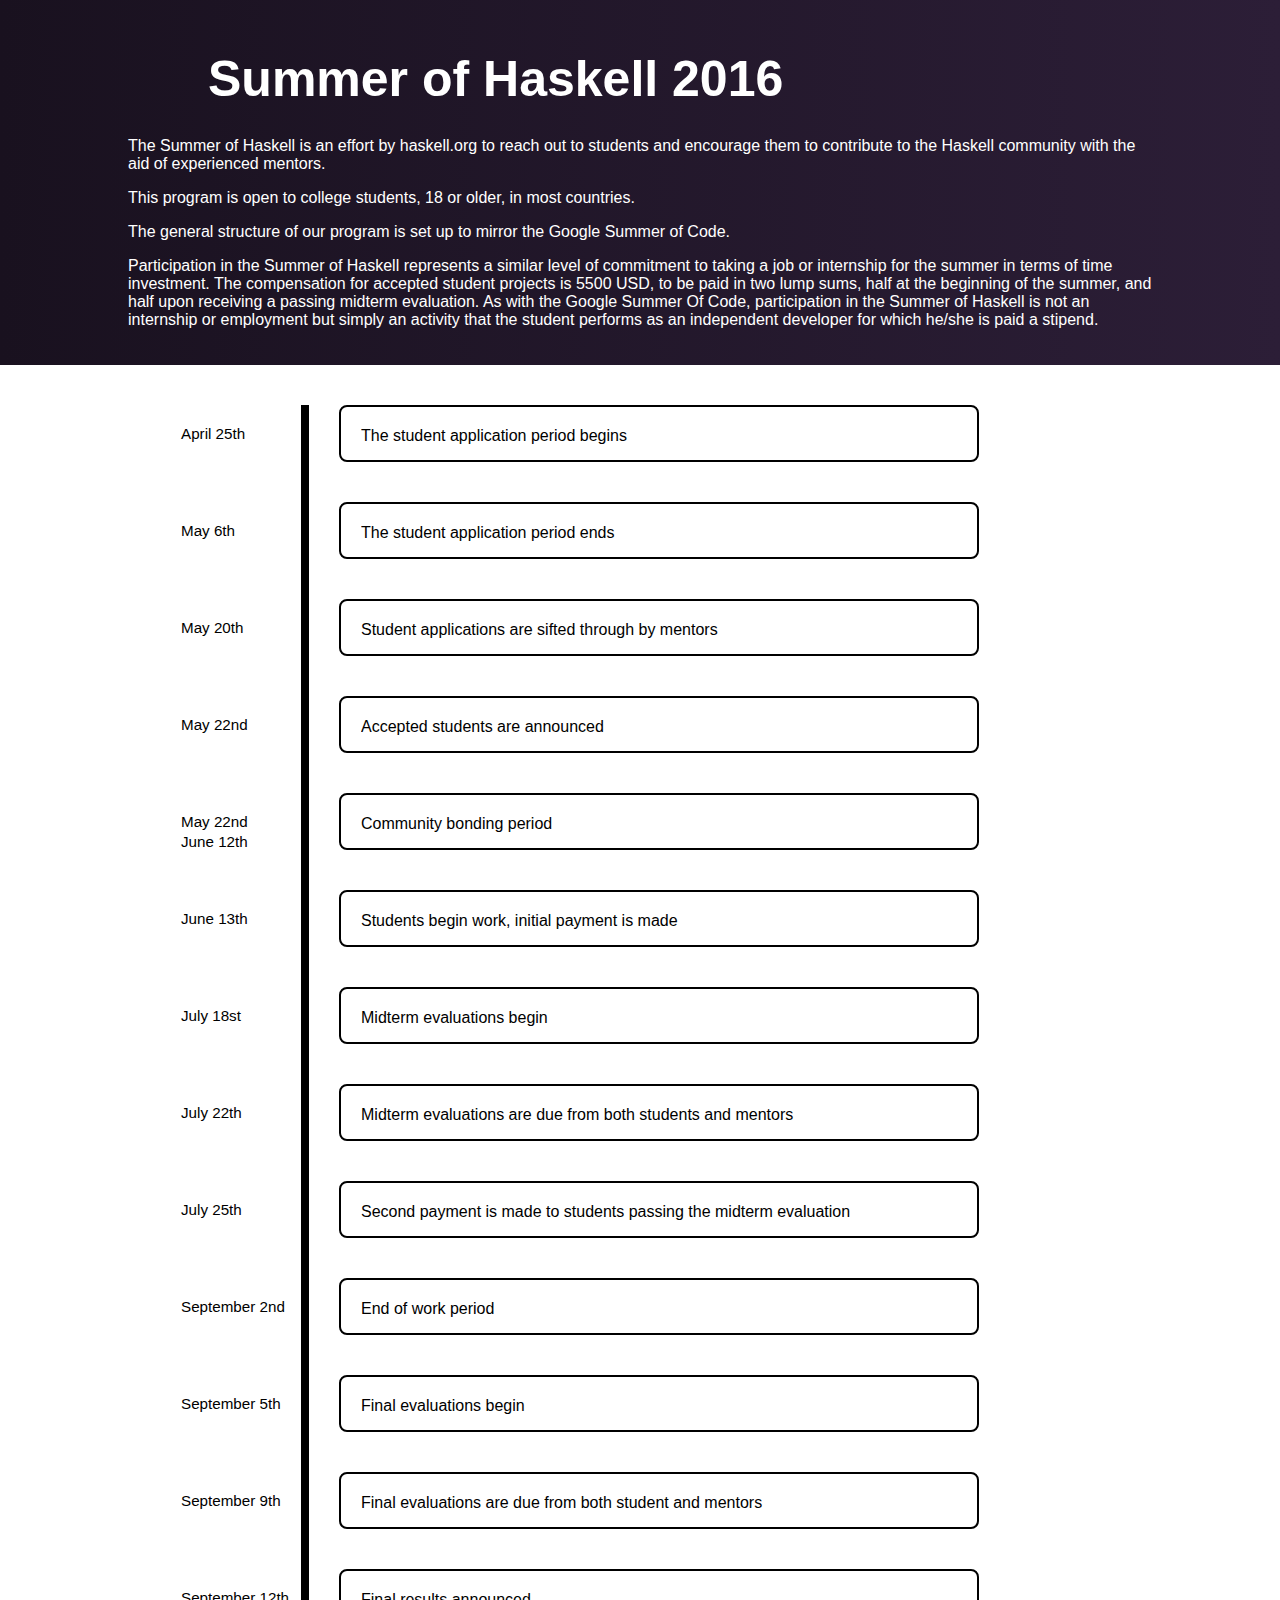
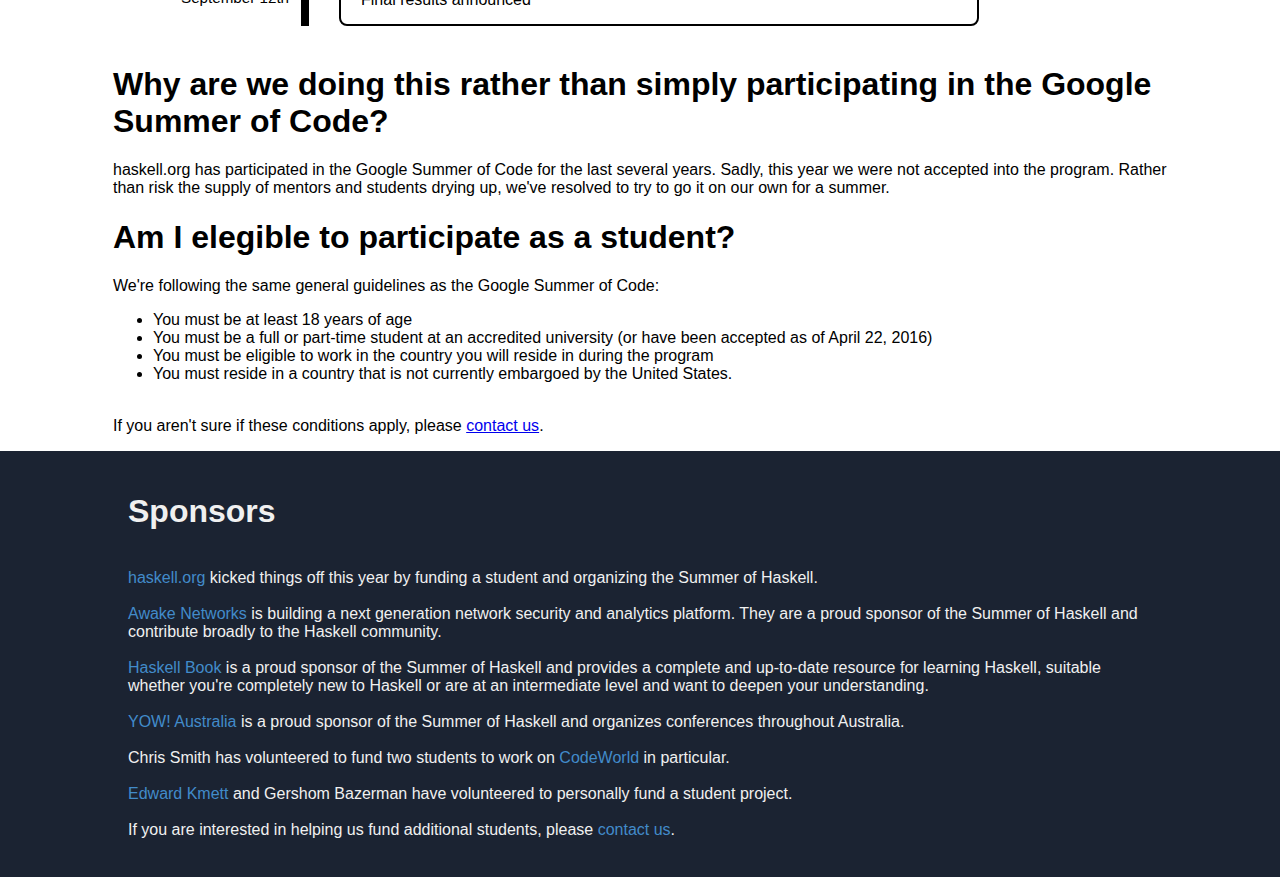
<file: archive/2016-index.html>
<!DOCTYPE html>
<html>
  <head>
    <meta charset="UTF-8">
    <title>Summer of Haskell - 2016</title>
    <style>
      body {
        margin: 0 auto;
        font-size: 100%;
        color: #000;
        font-family: Ubuntu, sans-serif;
        background: #fff;
      }

      #intro {
        background: linear-gradient(to right, #19111f 0%,#2c1e37 100%);
        width: 100%;
        padding: 0;
        margin: 0;
        color: #fff;
     }

      #introc {
        padding: 20px;
        margin: 0 auto;
        width: 80%;
      }

      #introc h1 {
        line-height: 50px;
        font-size: 50px;
        font-family: Ubuntu, sans-serif;
        background-size: 70px;
        background-image: url(https://haskell.org/static/img/logo.png?etag=rJR84DMh);
        background-position: left;
        background-repeat: no-repeat;
        padding-left: 80px;
      }

      #apply {
        background: black;
        width: 100%;
        padding: 0;
        margin: 0;
        color: blue;
        font-size: 300%;
        text-align: center;
        line-height: 200%;
     }

      #timeline {
        list-style: none;
        margin: auto;
        padding-left: 30px;
        border-left: 8px solid #000;
        width: 50%;
      }

      #timeline li {
        margin: 40px 0;
        position: relative;
      }

      #timeline p {
        margin: 0 0 15px;
      }

      .date {
        margin-top: -10px;
        top: 50%;
        left: -158px;
        font-size: 0.95em;
        line-height: 20px;
        position: absolute;
      }

      .content {
        padding: 20px 20px 0;
        border-width: 2px;
        border-style: solid;
        border-radius: 0.5em;
        position: relative;
      }

      .content p {
        word-break: break-word;
        hyphens: auto;
        overflow: hidden;
      }

      #faq {
        width: 80%;
        margin-right: auto;
        margin-left: auto;
        padding-left: 15px;
        padding-right: 15px;
        display: block;
      }

      .row {
        margin-left: -15px;
        margin-right: -15px;
      }

      .question {
        display: inline;
      }
      
      @media (min-width: 992px) {
        .question {
          width: 45%;
        }
      }

      #sponsorbackground {
        background: #1b2332;
        width: 100%;
        padding: 0;
        margin: 0;
      }

      #sponsors {
        background: #1b2332;
        color: #f0f0f0;
        padding: 20px;
        margin: 0 auto;
        width: 80%;
      }

      #sponsors a {
        color: #428bca;
        text-decoration: none;
      }
    </style>
  </head>
  <body>
    <div id="intro">
      <div id="introc">
	<h1>Summer of Haskell 2016</h1>
	<p>The Summer of Haskell is an effort by haskell.org to reach out to students and encourage them to contribute to the Haskell community with the aid of experienced mentors.</p>
	<p>This program is open to college students, 18 or older, in most countries.</p>
	<p>The general structure of our program is set up to mirror the Google Summer of Code.</p>
	<p>Participation in the Summer of Haskell represents a similar level of commitment to taking a job or internship for the summer in terms of time investment. The compensation for accepted student projects is 5500 USD, to be paid in two lump sums, half at the beginning of the summer, and half upon receiving a passing midterm evaluation. As with the Google Summer Of Code, participation in the Summer of Haskell is not an internship or employment but simply an activity that the student performs as an independent developer for which he/she is paid a stipend.</p>
      </div>
    </div>
    <ul id="timeline">
      <li>
        <span class="date">April 25th</span>
        <div class="content"><p>The student application period begins</p></div>
      </li>
      <li>
        <span class="date">May 6th</span>
        <div class="content"><p>The student application period ends</p></div>
      </li>
      <li>
	<span class="date">May 20th</span>
	<div class="content"><p>Student applications are sifted through by mentors</p></div>
      </li>
      <li>
	<span class="date">May 22nd</span>
	<div class="content"><p>Accepted students are announced</p></div>
      </li>
      <li>
	<span class="date">May 22nd<br />June 12th</span>
        <div class="content"><p>Community bonding period</p></div>
      </li>
      <li>
        <span class="date">June 13th</span>
        <div class="content"><p>Students begin work, initial payment is made</p></div>
      </li>
      <li>
        <span class="date">July 18st</span>
        <div class="content"><p>Midterm evaluations begin</p></div>
      </li>
      <li>
        <span class="date">July 22th</span>
        <div class="content"><p>Midterm evaluations are due from both students and mentors</p></div>
      </li>
      <li>
        <span class="date">July 25th</span>
        <div class="content"><p>Second payment is made to students passing the midterm evaluation</p></div>
      </li>
      <li>
        <span class="date">September 2nd</span>
        <div class="content"><p>End of work period</p></div>
      </li>
      <li>
        <span class="date">September 5th</span>
        <div class="content"><p>Final evaluations begin</p></div>
      </li>
      <li>
        <span class="date">September 9th</span>
        <div class="content"><p>Final evaluations are due from both student and mentors</p></div>
      </li>
      <li>
        <span class="date">September 12th</span>
        <div class="content"><p>Final results announced</p></div>
      </li>
    </ul>
    <div id="faq">
      <div class="row">
	<div class="question">
	  <h1>Why are we doing this rather than simply participating in the Google Summer of Code?</h1>
	  <p>haskell.org has participated in the Google Summer of Code for the last several years. Sadly, this year we were not accepted into the program. Rather than risk the supply of mentors and students drying up, we've resolved to try to go it on our own for a summer.
	  </p>
	</div>
	<div class="question">
	  <h1>Am I elegible to participate as a student?</h1>
	  <p>We're following the same general guidelines as the Google Summer of Code:
	    <br />
	    <ul>
	      <li>You must be at least 18 years of age</li>
	      <li>You must be a full or part-time student at an accredited university (or have been accepted as of April 22, 2016)</li>
	      <li>You must be eligible to work in the country you will reside in during the program</li>
	      <li>You must reside in a country that is not currently embargoed by the United States.</li>
	    </ul>
	    <br />
	    If you aren't sure if these conditions apply, please <a href="mailto:ekmett@gmail.com">contact us</a>.
	  </p>
	</div>
      </div>
    </div>
    <div id="sponsorbackground">
      <div id="sponsors">
	<h1>Sponsors</h1>
	<br />
         <a href="http://haskell.org">haskell.org</a> kicked things off this year by funding a student and organizing the Summer of Haskell.<br />
         <br />
         <a href="http://awakenetworks.com/">Awake Networks</a> is building a next generation network security and analytics platform. They are a proud sponsor of the Summer of Haskell and contribute broadly to the Haskell community.<br />
         <br />
         <a href="http://haskellbook.com/">Haskell Book</a> is a proud sponsor of the Summer of Haskell and provides a complete and up-to-date resource for learning Haskell, suitable whether you're completely new to Haskell or are at an intermediate level and want to deepen your understanding.<br />
	 <br />
         <a href="http://yowconference.com.au/">YOW! Australia</a> is a proud sponsor of the Summer of Haskell and organizes conferences throughout Australia.<br />
	 <br />
         Chris Smith has volunteered to fund two students to work on <a href="https://code.world/">CodeWorld</a> in particular.<br />
         <br />
         <a href="http://comonad.com/">Edward Kmett</a> and Gershom Bazerman have volunteered to personally fund a student project.<br/>
         <br />
  	 If you are interested in helping us fund additional students, please <a href="mailto:ekmett@gmail.com">contact us</a>.<br />
         <br />
      </div>
    </div>
  </body>
</html>
</file>
